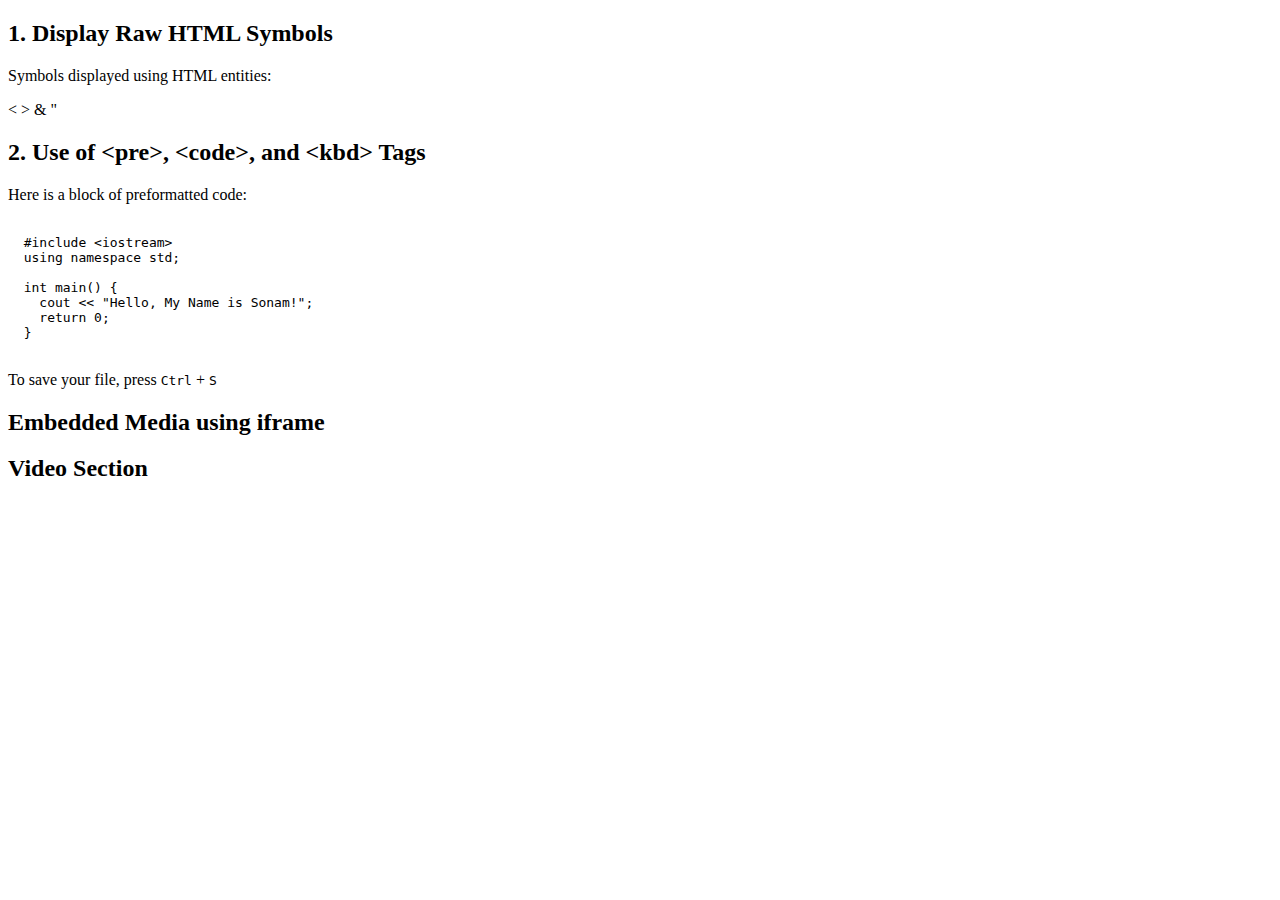
<file: html_graphics_and_other_tags/index.html>
<!DOCTYPE html>
<html lang="en">
<head>
  <meta charset="UTF-8">
  <title>HTML Tasks Example</title>

  
   <link rel="icon" type="image/png" href="https://encrypted-tbn0.gstatic.com/images?q=tbn:ANd9GcQ_GgECjLjtryKRyz1P3UBMEcW2akJF_TOdPg&s">


</head>

<body>


  <h2>1. Display Raw HTML Symbols</h2>
  <p>Symbols displayed using HTML entities:</p>
  <p>&lt; &gt; &amp; &quot;</p>


  <h2>2. Use of &lt;pre&gt;, &lt;code&gt;, and &lt;kbd&gt; Tags</h2>

  <p>Here is a block of preformatted code:</p>
  <pre><code>
  #include &lt;iostream&gt;
  using namespace std;

  int main() {
    cout &lt;&lt; "Hello, My Name is Sonam!";
    return 0;
  }
  </code></pre>

  <p>To save your file, press <kbd>Ctrl</kbd> + <kbd>S</kbd></p>


 <h2>Embedded Media using iframe</h2>
  <div class="video-container">
   

  <h2>Video Section</h2>
<iframe width="640" height="360" src="https://www.youtube.com/embed/HTeP7ja9UFY" title="Maand (Lyrics) - Bayaan, Hasan Raheem, Rovalio" frameborder="0" allow="accelerometer; autoplay; clipboard-write; encrypted-media; gyroscope; picture-in-picture; web-share" referrerpolicy="strict-origin-when-cross-origin" allowfullscreen></iframe>
  </div>

</body>
</html>
</file>
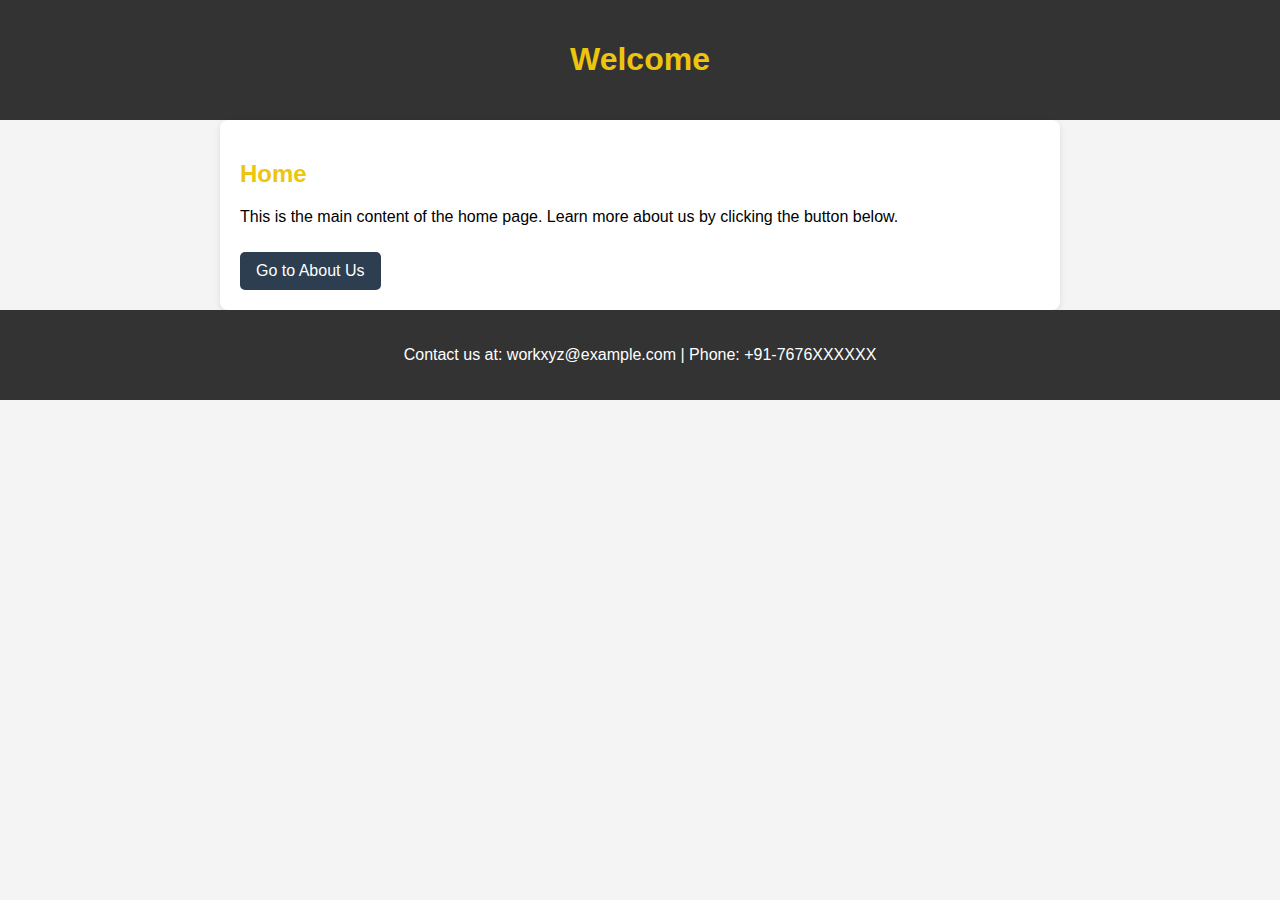
<file: index_aboutus/index.html>
<!DOCTYPE html>
<html lang="en">
<head>
  <meta charset="UTF-8">
  <title>Home - Welcome</title>
 <link rel="stylesheet" href="index.css">
</head>
<body>

  <header>
    <h1>Welcome</h1>
  </header>

  <main>
    <section>
      <h2>Home</h2>
      <p>This is the main content of the home page. Learn more about us by clicking the button below.</p>
      <nav>
        <a href="aboutus.html">Go to About Us</a>
      </nav>
    </section>
  </main>

  <footer>
    <p>Contact us at: workxyz@example.com | Phone: +91-7676XXXXXX</p>
  </footer>

</body>
</html>
</file>
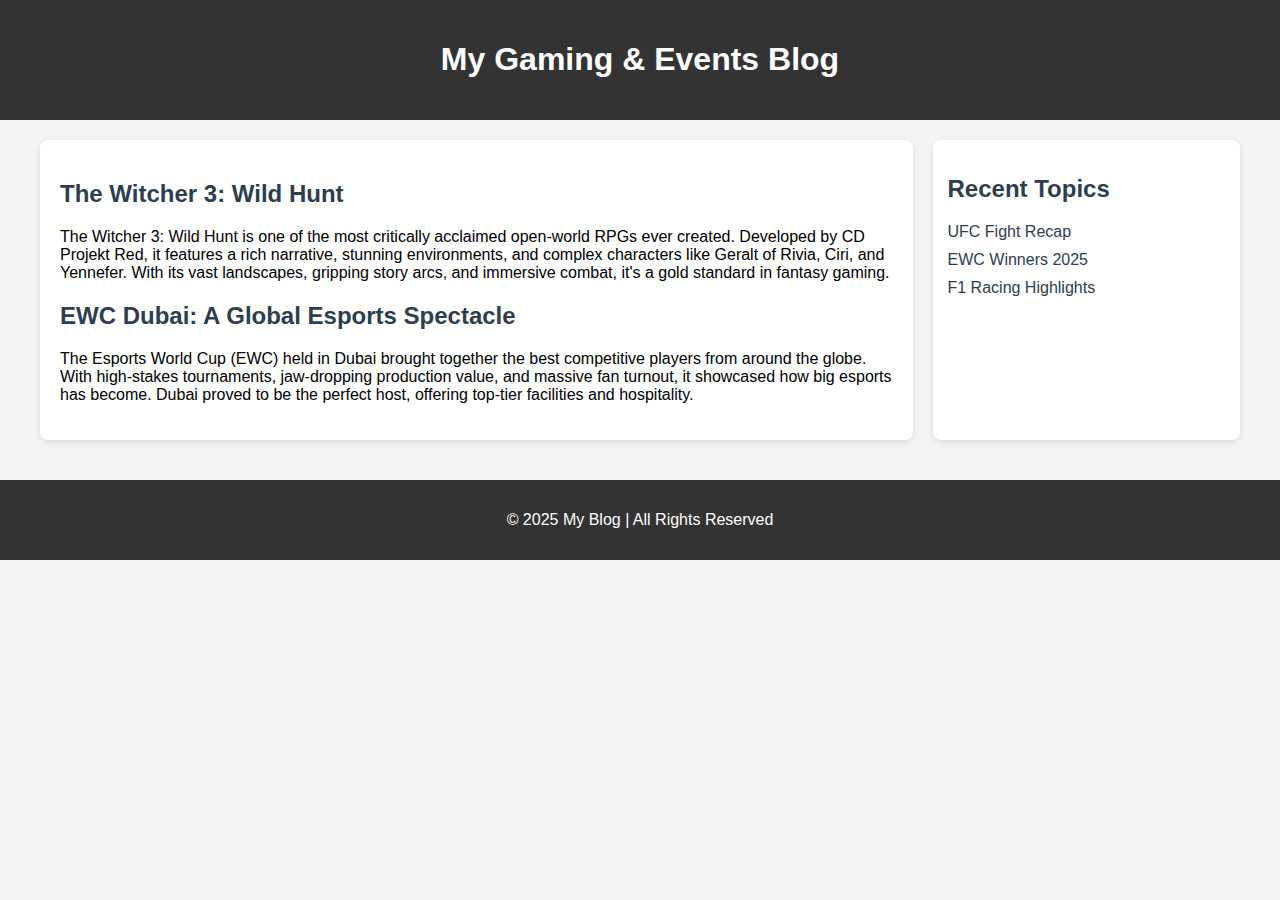
<file: blogpost/Blogpost.html>
<!DOCTYPE html>
<html lang="en">
<head>
  <meta charset="UTF-8">
  <title>Blog Post</title>
  <link rel="stylesheet" href="blog.css">
  
</head>
<body>

  <header>
    <h1>My Gaming & Events Blog</h1>
  </header>

  <div class="container">
    

    <main>
      <article>
        <h2>The Witcher 3: Wild Hunt</h2>
        <section>
          <p>
            The Witcher 3: Wild Hunt is one of the most critically acclaimed open-world RPGs ever created. Developed by CD Projekt Red, it features a rich narrative, stunning environments, and complex characters like Geralt of Rivia, Ciri, and Yennefer. With its vast landscapes, gripping story arcs, and immersive combat, it's a gold standard in fantasy gaming.
          </p>
        </section>

        <h2>EWC Dubai: A Global Esports Spectacle</h2>
        <section>
          <p>
            The Esports World Cup (EWC) held in Dubai brought together the best competitive players from around the globe. With high-stakes tournaments, jaw-dropping production value, and massive fan turnout, it showcased how big esports has become. Dubai proved to be the perfect host, offering top-tier facilities and hospitality.
          </p>
        </section>
      </article>
    </main>
    <aside>
      <h2>Recent Topics</h2>
      <ul>
        <li><a href="#">UFC Fight Recap</a></li>
        <li><a href="#">EWC Winners 2025</a></li>
        <li><a href="#">F1 Racing Highlights</a></li>
      </ul>
    </aside>

  </div>

  <footer>
    <p>&copy; 2025 My Blog | All Rights Reserved</p>
  </footer>

</body>
</html>
</file>
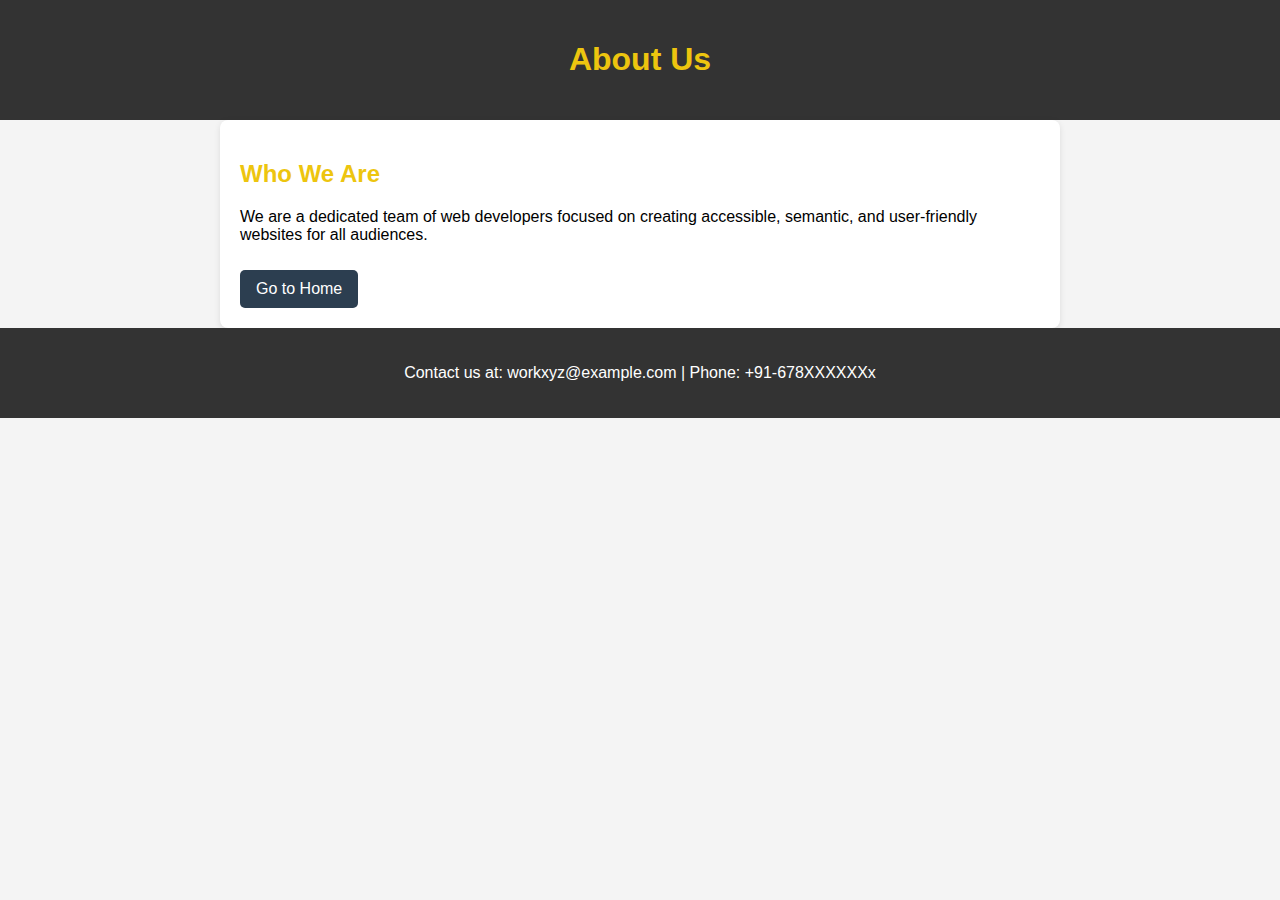
<file: index_aboutus/aboutus.html>
<!DOCTYPE html>
<html lang="en">
<head>
  <meta charset="UTF-8">
  <title>About Us</title>
  <link rel="stylesheet" href="about.css">
</head>
<body>

  <header>
    <h1>About Us</h1>
  </header>

  <main>
    <section>
      <h2>Who We Are</h2>
      <p>We are a dedicated team of web developers focused on creating accessible, semantic, and user-friendly websites for all audiences.</p>
      <nav>
        <a href="index.html">Go to Home</a>
      </nav>
    </section>
  </main>

  <footer>
    <p>Contact us at: workxyz@example.com | Phone: +91-678XXXXXXx</p>
  </footer>

</body>
</html>
</file>
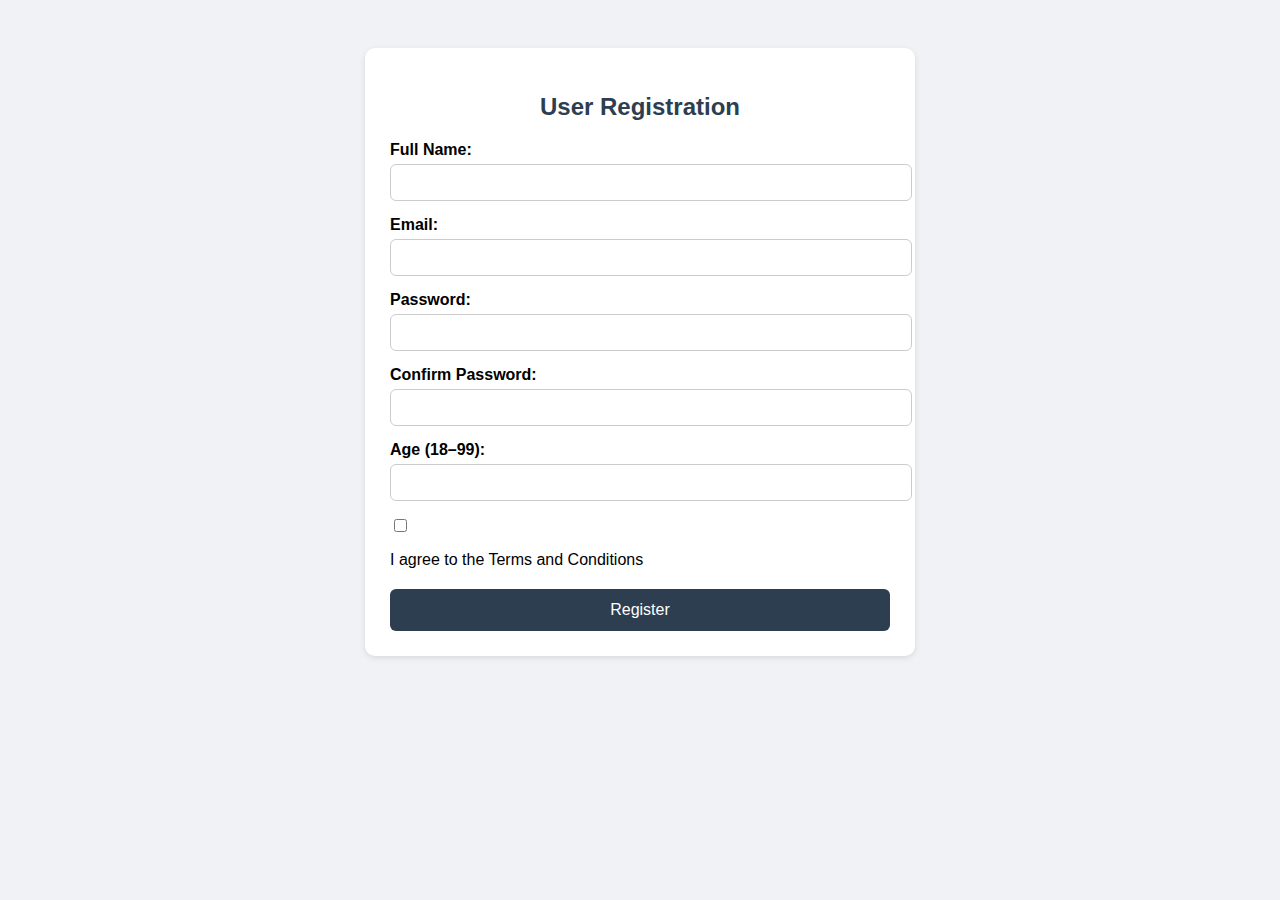
<file: registrationform/registration form.html>
<!DOCTYPE html>
<html lang="en">
<head>
  <meta charset="UTF-8">
  <title>Registration Form</title>
  <link rel="stylesheet" href="register.css">
  
</head>
<body>

  <form>
    <h2>User Registration</h2>

    <label for="fullname">Full Name:</label>
    <input type="text" id="fullname" name="fullname" required>

    <label for="email">Email:</label>
    <input type="email" id="email" name="email" required>

    <label for="password">Password:</label>
    <input type="password" id="password" name="password" required minlength="8">

    <label for="confirmpassword">Confirm Password:</label>
    <input type="password" id="confirmpassword" name="confirmpassword" required>

    <label for="age">Age (18–99):</label>
    <input type="number" id="age" name="age" min="18" max="99" required>

    <div class="checkbox">
      <input type="checkbox" id="terms" required>
      <label for="terms">I agree to the Terms and Conditions</label>
    </div>

    <button type="submit">Register</button>
  </form>

</body>
</html>
</file>
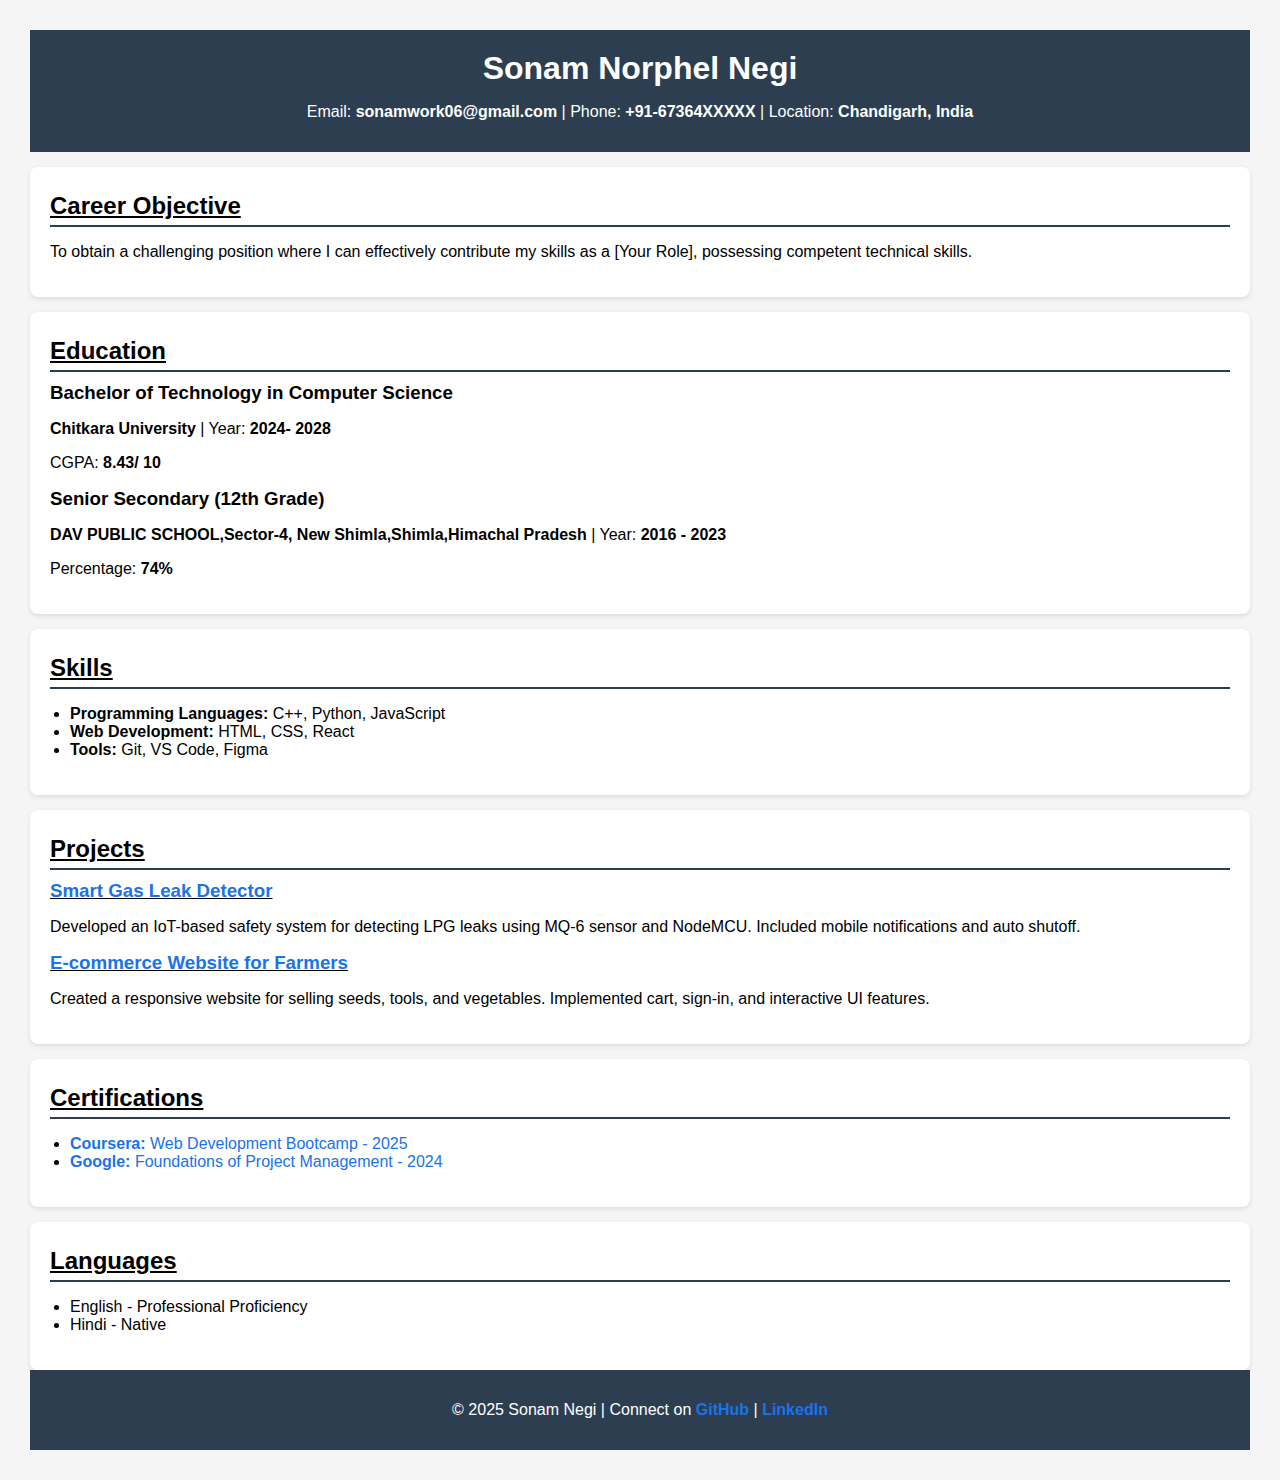
<file: resume/resume.html>
<!DOCTYPE html>
<html lang="en">
<head>
  <meta charset="UTF-8">
  <title>My Resume</title>
 <link rel="stylesheet" href="resume.css">
</head>
<body>

  <header>
    <h1>Sonam Norphel Negi</h1>
    <p>Email: <b>sonamwork06@gmail.com</b> | Phone: <b>+91-67364XXXXX</b> | Location: <b>Chandigarh, India</b></p>
  </header>

  <section>
    <h2 class="section-title"><u>Career Objective</u></h2>
    <p>To obtain a challenging position where I can effectively contribute my skills as a [Your Role], possessing competent technical skills.</p>
  </section>

  <section>
    <h2 class="section-title"><u>Education</u></h2>
    <article>
      <h3>Bachelor of Technology in Computer Science</h3>
      <p><b>Chitkara University</b> | Year: <b>2024- 2028</b></p>
      <p>CGPA: <b>8.43/ 10</b></p>
    </article>
    <article>
      <h3>Senior Secondary (12th Grade)</h3>
      <p><b>DAV PUBLIC SCHOOL,Sector-4, New Shimla,Shimla,Himachal Pradesh</b> | Year: <b>2016 - 2023</b></p>
      <p>Percentage: <b>74%</b></p>
    </article>
  </section>

  <section>
    <h2 class="section-title"><u>Skills</u></h2>
    <ul>
      <li><b>Programming Languages:</b> C++, Python, JavaScript</li>
      <li><b>Web Development:</b> HTML, CSS, React</li>
      <li><b>Tools:</b> Git, VS Code, Figma</li>
    </ul>
  </section>

  <section>
    <h2 class="section-title"><u>Projects</u></h2>
    <article>
      <h3 class="highlight"><a href="#" target="_blank">Smart Gas Leak Detector</a></h3>
      <p>Developed an IoT-based safety system for detecting LPG leaks using MQ-6 sensor and NodeMCU. Included mobile notifications and auto shutoff.</p>
    </article>
    <article>
      <h3 class="highlight"><a href="#" target="_blank">E-commerce Website for Farmers</a></h3>
      <p>Created a responsive website for selling seeds, tools, and vegetables. Implemented cart, sign-in, and interactive UI features.</p>
    </article>
  </section>

  <section>
    <h2 class="section-title"><u>Certifications</u></h2>
    <ul>
      <li><a href="#" ><b>Coursera:</b> Web Development Bootcamp - 2025</a></li>
      <li><a href="#" ><b>Google:</b> Foundations of Project Management - 2024</a></li>
    </ul>
  </section>

  <section>
    <h2 class="section-title"><u>Languages</u></h2>
    <ul>
      <li>English - Professional Proficiency</li>
      <li>Hindi - Native</li>
    </ul>
  </section>

  <footer>
    <p>&copy; 2025 Sonam Negi | Connect on <a href="#" ><b>GitHub</b></a> | <a href="#" ><b>LinkedIn</b></a></p>
  </footer>

</body>
</html>
</file>
<file: index_aboutus/index.css>
body {
      font-family: Arial, sans-serif;
      background-color: #f4f4f4;
      margin: 0;
      padding: 0;
    }

    header, footer {
      background-color: #333;
      color: white;
      text-align: center;
      padding: 20px 0;
    }

    main {
      padding: 20px;
      max-width: 800px;
      margin: auto;
      background-color: white;
      border-radius: 8px;
      box-shadow: 0 2px 6px rgba(0, 0, 0, 0.1);
    }

    h1, h2 {
      color:  #edc50f;
    }

    nav a {
      background-color: #2c3e50;
      color: white;
      padding: 10px 16px;
      border-radius: 5px;
      text-decoration: none;
      display: inline-block;
      margin-top: 10px;
    }

    nav a:hover {
      background-color: #1a252f;
    }
</file>
<file: blogpost/blog.css>
body {
      font-family: Arial, sans-serif;
      margin: 0;
      background-color: #f4f4f4;
    }

    header {
      background-color: #333;
      color: white;
      text-align: center;
      padding: 20px 0;
    }

    .container {
      display: flex;
      max-width: 1200px;
      margin: 20px auto;
      gap: 20px;
      padding: 0 20px;
    }

    main {
      flex: 3;
      background-color: white;
      padding: 20px;
      border-radius: 8px;
      box-shadow: 0 2px 6px rgba(0, 0, 0, 0.1);
    }

    aside {
      flex: 1;
      background-color: #fff;
      padding: 15px;
      border-radius: 8px;
      box-shadow: 0 2px 6px rgba(0, 0, 0, 0.1);
    }

    h2 {
      color: #2c3e50;
    }

    ul {
      list-style: none;
      padding: 0;
    }

    ul li {
      margin-bottom: 10px;
    }

    ul li a {
      text-decoration: none;
      color: #2c3e50;
    }

    ul li a:hover {
      color: #1a73e8;
    }

    footer {
      background-color: #333;
      color: white;
      text-align: center;
      padding: 15px 0;
      margin-top: 40px;
    }
</file>
<file: index_aboutus/about.css>
body {
      font-family: Arial, sans-serif;
      background-color: #f4f4f4;
      margin: 0;
      padding: 0;
    }

    header, footer {
      background-color: #333;
      color: white;
      text-align: center;
      padding: 20px 0;
    }

    main {
      padding: 20px;
      max-width: 800px;
      margin: auto;
      background-color: white;
      border-radius: 8px;
      box-shadow: 0 2px 6px rgba(0, 0, 0, 0.1);
    }

    h1, h2 {
      color: #edc50f;
    }

    nav a {
      background-color: #2c3e50;
      color: white;
      padding: 10px 16px;
      border-radius: 5px;
      text-decoration: none;
      display: inline-block;
      margin-top: 10px;
    }

    nav a:hover {
      background-color: #1a252f;
    }
</file>
<file: registrationform/register.css>
body {
      font-family: Arial;
      background: #f0f2f5;
      padding: 40px;
    }
    form {
      background: white;
      padding: 25px;
      border-radius: 10px;
      max-width: 500px;
      margin: auto;
      box-shadow: 0 2px 6px rgba(0,0,0,0.1);
    }
    h2 {
      text-align: center;
      margin-bottom: 20px;
      color: #2c3e50;
    }
    label {
      display: block;
      margin-top: 15px;
      font-weight: bold;
    }
    input[type="text"],
    input[type="email"],
    input[type="password"],
    input[type="number"] {
      width: 100%;
      padding: 10px;
      margin-top: 5px;
      border: 1px solid #ccc;
      border-radius: 6px;
    }
    .checkbox {
      margin-top: 15px;
    }
    .checkbox label {
      font-weight: normal;
    }
    button {
      margin-top: 20px;
      padding: 12px;
      background-color: #2c3e50;
      color: white;
      border: none;
      border-radius: 6px;
      width: 100%;
      font-size: 16px;
      cursor: pointer;
    }
    button:hover {
      background-color: #1a1a1a;
    }
</file>
<file: resume/resume.css>
body {
      font-family: Arial, sans-serif;
      margin: 30px;
      background-color: #f5f5f5;
    }

    header, footer {
      background-color: #2c3e50;
      color: white;
      padding: 15px;
      text-align: center;
    }

    h1, h2, h3 {
      margin: 5px 0;
    }

    section {
      background-color: white;
      padding: 20px;
      margin-top: 15px;
      border-radius: 8px;
      box-shadow: 0 2px 5px rgba(0,0,0,0.1);
    }

    .section-title {
      border-bottom: 2px solid #2c3e50;
      padding-bottom: 5px;
      margin-bottom: 10px;
    }

    ul {
      padding-left: 20px;
    }

    .highlight {
      font-weight: bold;
      text-decoration: underline;
    }

    a {
      color: #1a73e8;
      text-decoration: none;
    }

    a:hover {
      text-decoration: underline;
    }
</file>
